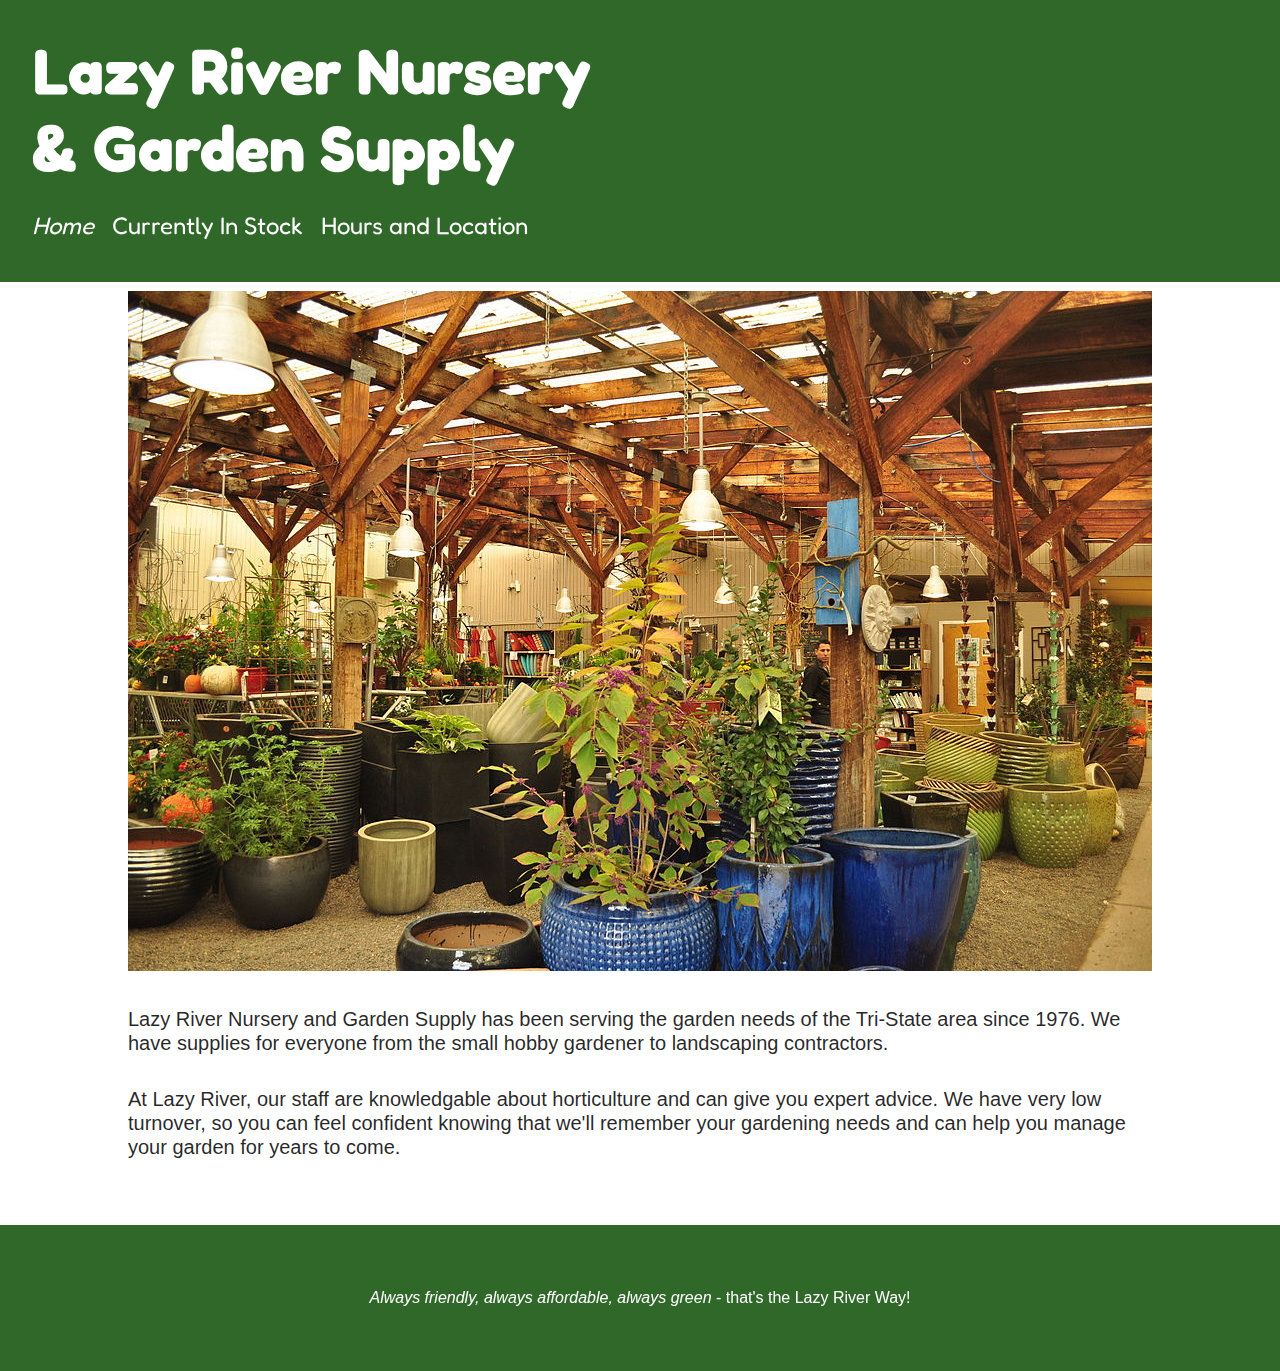
<file: HTML/index.html>
<!DOCTYPE html>
<html>
  <head>
    <meta charset="utf-8">
    <title>Lazy River Nursery &amp Garden Supply</title>
    <link href="https://fonts.googleapis.com/css?family=ABeeZee|Fredoka+One&display=swap" rel="stylesheet">
    <link rel="stylesheet" href="style.css">
  </head>
  <body>
    <header class="page-header">
      <h1>Lazy River Nursery<br>&amp Garden Supply</h1>
      <nav>
        <ul class="nav-links">
            <li><a href="index.html"><em>Home</em></a></li>
            <li><a href="in-stock.html">Currently In Stock</a></li>
            <li><a href="info.html">Hours and Location</a></li>
        </ul>
      </nav>
    </header>
    <div class="main">
      <img class="store-image"  src="starter_files/images/store-interior.jpg">
    
      <p>Lazy River Nursery and Garden Supply has been serving the garden needs of the Tri-State area since 1976. We have supplies for everyone from the small hobby gardener to landscaping contractors.</p>
      
      <p>At Lazy River, our staff are knowledgable about horticulture and can give you expert advice. We have very low turnover, so you can feel confident knowing that we'll remember your gardening needs and can help you manage your garden for years to come.</p>
    </div>
    <footer class="footer">
      <p><em>Always friendly, always affordable, always green</em> - that's the Lazy River Way!</p>
    </footer>
  </body>
</html>
</file>
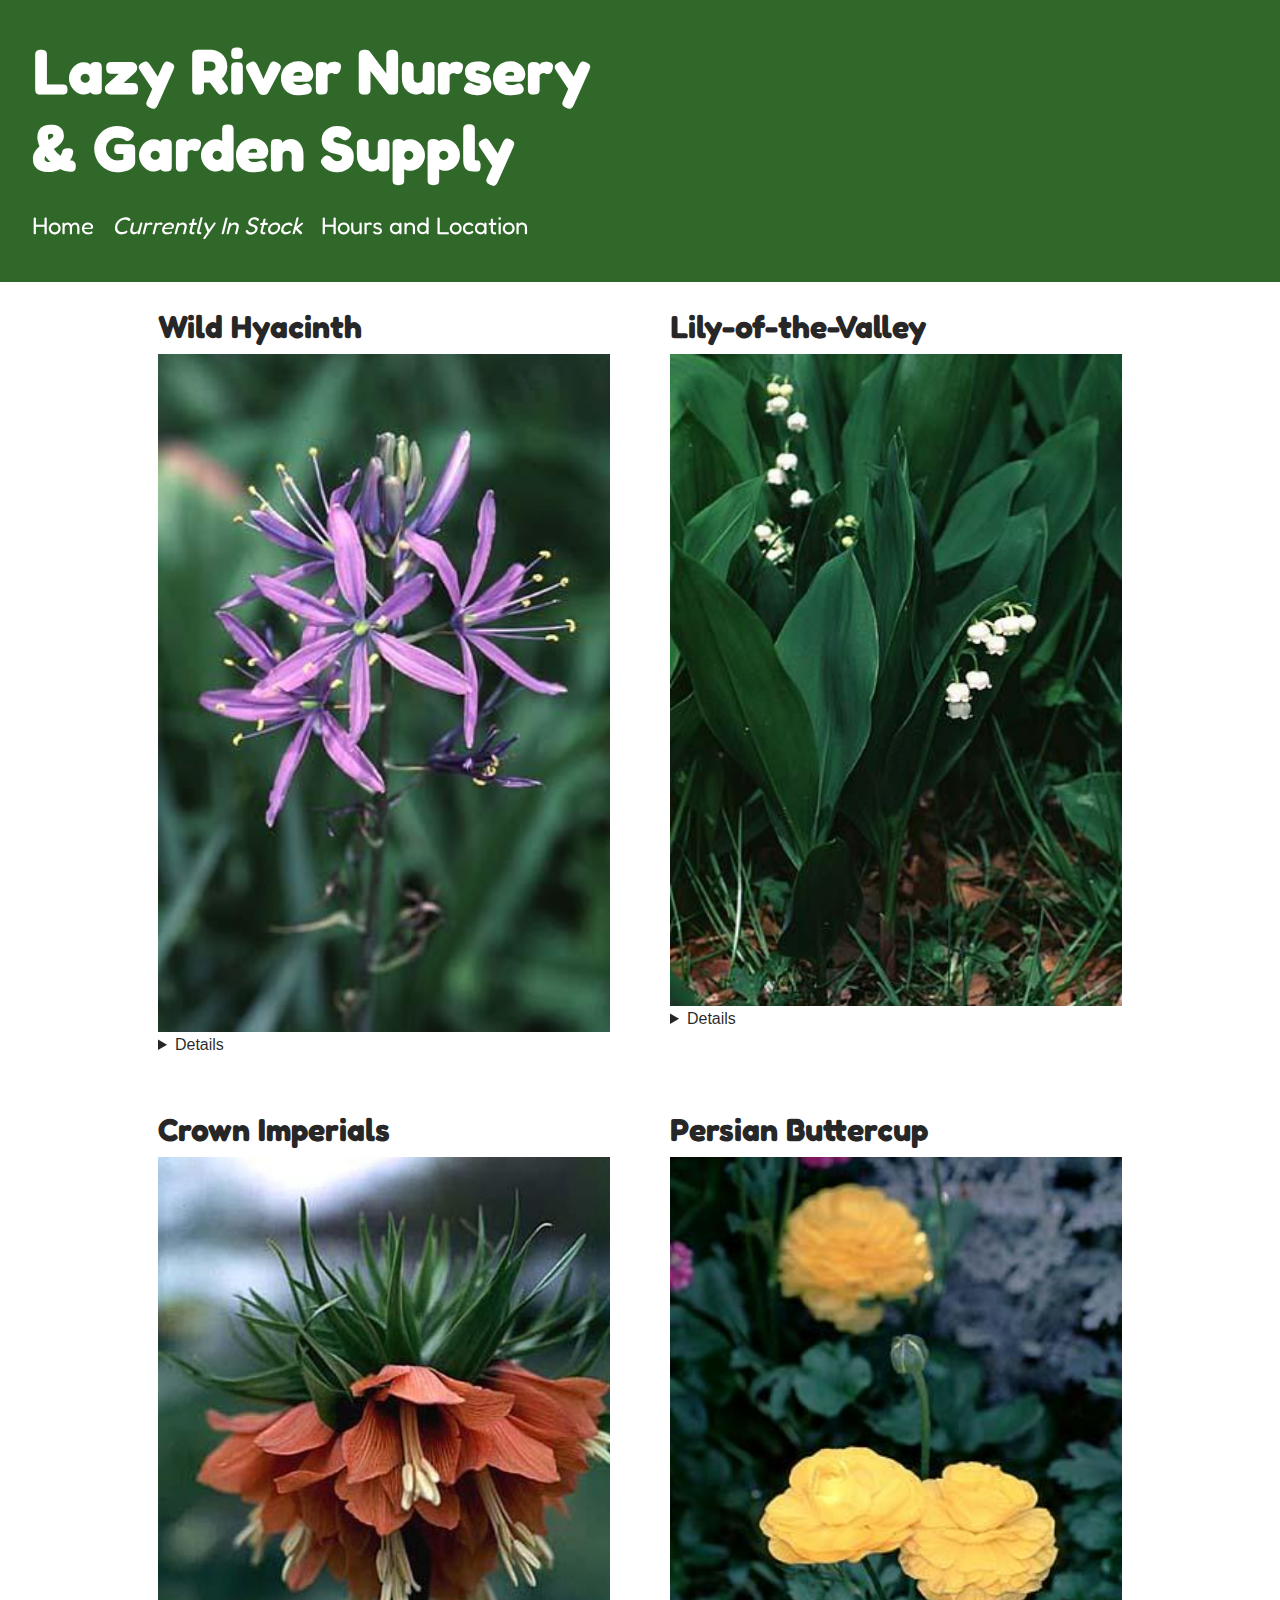
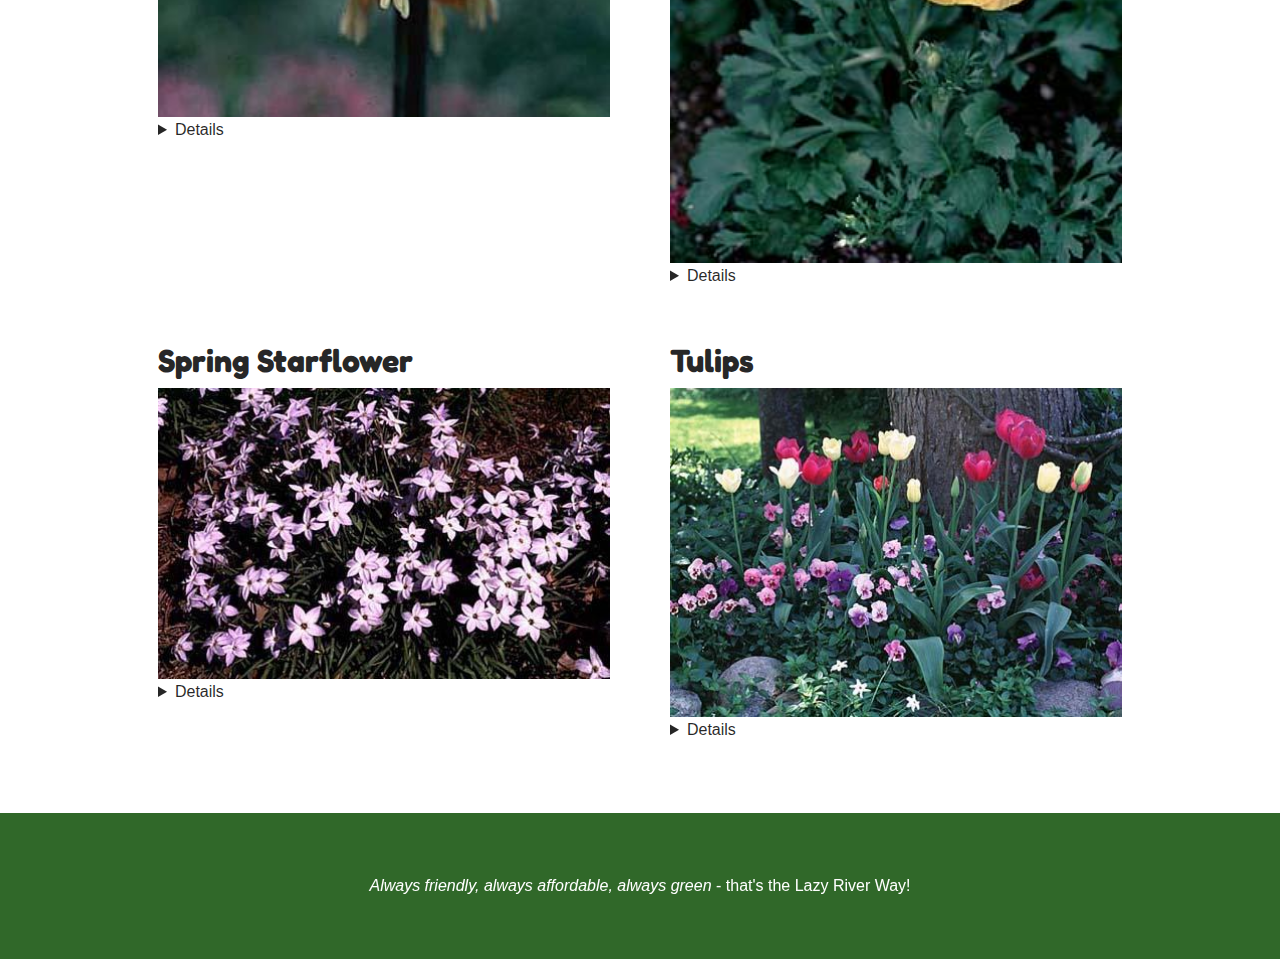
<file: HTML/in-stock.html>
<!DOCTYPE html>
<html>
  <head>
    <meta charset="utf-8">
    <title>Lazy River Nursery &amp Garden Supply</title>
    <link href="https://fonts.googleapis.com/css?family=ABeeZee|Fredoka+One&display=swap" rel="stylesheet">
    <link rel="stylesheet" href="style.css">
  </head>
  <body>
    <header class="page-header">
      <h1>Lazy River Nursery<br>&amp Garden Supply</h1>
      <nav>
        <ul class="nav-links">
            <li><a href="index.html">Home</a></li>
            <li><a href="in-stock.html"><em>Currently In Stock</em></a></li>
            <li><a href="info.html">Hours and Location</a></li>
        </ul>
      </nav>
    </header>
    
    <div class="main">

      <div class="flower-profiles">
        
        <div class="flower-box">
          <h2 class="flower-name">Wild Hyacinth</h2>
          <img class="flower-pic" src="starter_files/images/wild-hyacinth.jpg">
          <details>
            <p>This bulbflower naturalizes well in gardens. The bulb grows best in well-drained soil high in humus. It will grow in lightly shaded forest areas and on rocky outcrops as well as in open meadows or prairies. Additionally it is found growing alongside streams and rivers. The plants may be divided in autumn after the leaves have withered. Bulbs should be planted in the autumn. Additionally the plant spreads by seed rather than by runners.</p>
          </details>
          </div>
        
        <div class="flower-box">
          <h2 class="flower-name">Lily-of-the-Valley</h2>
          <img class="flower-pic" src="starter_files/images/lily-of-the-valley.jpg">
          <details>
            <p>Lily-of-the-Valley: With its deeply fragrant flowers -- scallop-edge bells that dangle above bright emerald-green leaves -- this nearly deer-proof shade lover appears to be delicate in an old-fashioned way. But the pretty plant is also an intrepid wanderer, spreading readily and rapidly, and anyone who gardens in a small space will want to watch this perennial to make sure it stays in bounds. Tolerates shade well. <strong>Warning: this plant is poisonous.</strong></p>
          </details>
        </div>

        <div class="flower-box">
          <h2 class="flower-name">Crown Imperials</h2>
          <img class="flower-pic" src="starter_files/images/crown-imperials.jpg">
          <details>
            <p>Crown imperials are strong-growing bulbous plants, making rapid growth in the spring, flowering during April/early May and dying down in early summer. Best in raised beds or planters. Does not tolerate shade; needs a warm, sunny position where it can be left undisturbed for many years.</p>
          </details>
        </div>

        <div class="flower-box">
          <h2 class="flower-name">Persian Buttercup</h2>
          <img class="flower-pic" src="starter_files/images/persian-buttercup.jpg">
          <details>
            <p>This species of buttercup can get up to 2 feet tall and has large showy blooms in a variety of colors from May to June. Persian buttercups are most commonly grown from tubers planted in the beginning of spring. Each plant will produce up to 70 blooms in a season. Good for cooler weather; can tolerate light frost.</p>
        </details>
        </div>

        <div class="flower-box">
          <h2 class="flower-name">Spring Starflower</h2>
          <img class="flower-pic" src="starter_files/images/spring-starflower.jpg">
          <details>
            <p>These charming little blooming plants hail from Argentina and Uruguay and form dense clumps of perennial flowers to chase the winter doldrums away. These flowers spring from fall planted bulbs. They can get up to half a foot tall with a similar spread. Each bulb will produce numerous flowering stems with slender, deeply green foliage. Blooms are fragrant and star shaped with six blue or white petals.</p>
          </details>
        </div>

        <div class="flower-box">
          <h2 class="flower-name">Tulips</h2>
          <img class="flower-pic" src="starter_files/images/tulips.jpg">
          <details>
            <p>We have a wide variety of tulips in many colors. Plant tulip bulbs in the fall, 6 to 8 weeks before a hard frost is expected and when soils are below 60 degrees.</p>
          </details>
        </div>
      </div>
    </div>
    
    <footer class="footer">
      <p><em>Always friendly, always affordable, always green</em> - that's the Lazy River Way!</p>
    </footer>
  </body>
</html>
</file>
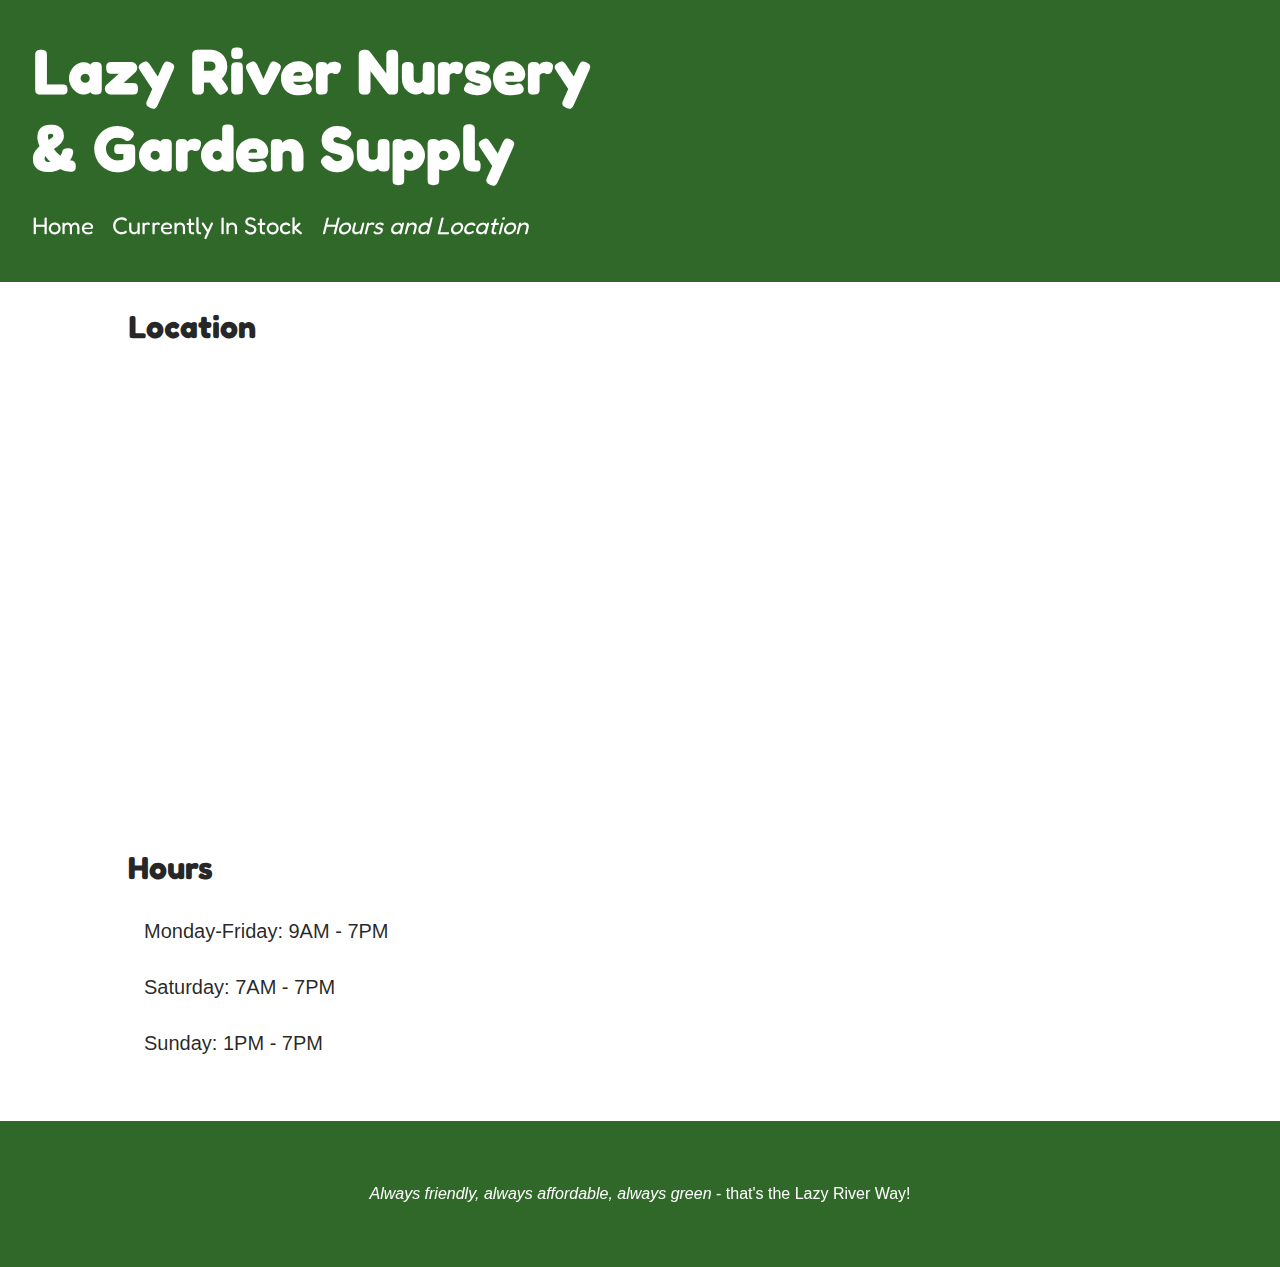
<file: HTML/info.html>
<!DOCTYPE html>
<html>
    <head>
        <meta charset="utf-8">
        <title>Lazy River Nursery &amp Garden Supply</title>
        <link href="https://fonts.googleapis.com/css?family=ABeeZee|Fredoka+One&display=swap" rel="stylesheet">
        <link rel="stylesheet" href="style.css">
      </head>
    <body>
        <header class="page-header">
            <h1>Lazy River Nursery<br>&amp Garden Supply</h1>
            <nav>
              <ul class="nav-links">
                  <li><a href="index.html">Home</a></li>
                  <li><a href="in-stock.html">Currently In Stock</a></li>
                  <li><a href="info.html"><em>Hours and Location</em></a></li>
              </ul>
            </nav>
            </header>
            <div class="main">
                <div class="location">
                    <h2 class="info-headings">Location</h2>
                    <iframe src="https://www.google.com/maps/embed?pb=!1m18!1m12!1m3!1d827100.6776508258!2d-79.4758244789245!3d35.925877192982!2m3!1f0!2f0!3f0!3m2!1i1024!2i768!4f13.1!3m3!1m2!1s0x89ace3f8c07a9ea7%3A0x302487baf47e95c5!2sBarnes%20Supply%20Co.!5e0!3m2!1sen!2sus!4v1580067517910!5m2!1sen!2sus" width="600" height="450" frameborder="0" style="border:0;" allowfullscreen=""></iframe>
                    <!-- <p>The nursery is located at:<br>4400 Virginia Parkway<br>Cedarville, NC, 27165</p>     -->
                </div>

                <div class="hours">
                    <h2 class="info-headings">Hours</h2>
                    <p>Monday-Friday: 9AM - 7PM</p>
                    <p>Saturday: 7AM - 7PM</p>
                    <p>Sunday: 1PM - 7PM</p>
                </div>
            </div>

        <footer class="footer">
            <p><em>Always friendly, always affordable, always green</em> - that's the Lazy River Way!</p>
        </footer>
        
    </body>
</html>
</file>
<file: HTML/style.css>
* {
    padding: 0;
    margin: 0;
    box-sizing: border-box;
}

body {
    font-family: Helvetica, sans-serif;
    color: rgba(0, 0, 0, .85);
    

}

.main {
    width: 80%;
    margin: 275px auto 50px auto;
    overflow: scroll;
    
}

.page-header {
    font-family: "Fredoka One";
    font-size: 2rem;
    background-color: rgba(12, 77, 3, .85);
    color: white;
    padding: 2rem;
    position: fixed;
    top: 0;
    width: 100%;
    overflow: hidden;
    -webkit-backdrop-filter: blur(10px);
    backdrop-filter: blur(10px);
}

.nav-links li {
    font-size: 1.5rem;
    display: inline-flex;
    padding: 25px 10px 10px 0;

}
.nav-links a {
    color: white;
    text-decoration: none;
}

.store-image {
    width: 100%;
    margin: 1rem 0;
    
}

.main p {
    font-size: 1.25rem;
    color: rgb(0, 0, 0, .85);
    line-height: 1.5rem;
    padding: 1rem 0;
    
}

.flower-profiles {
    display: flex;
    flex-wrap: wrap;
}

.flower-box {
    width: 500px;
    margin: 0 auto;
    padding: 1.5rem;
}

.flower-name {
    font-family: "Fredoka One";
    font-size: 2rem;
    padding: .5rem .5rem .5rem 0;
}
.flower-pic {
    width: 100%;
}

.info-headings {
    font-family: "Fredoka One";
    font-size: 2rem;
    margin: 2rem 0 1rem 0;
}

.hours p {
    padding: 1rem;

}

.footer {
    color: white;
    background-color: rgba(12, 77, 3, .85);
    padding: 4rem;
    text-align: center;
    position: relative;
    bottom: 0;
    width: 100%;
    -webkit-backdrop-filter: blur(10px);
    backdrop-filter: blur(10px);
}
</file>
